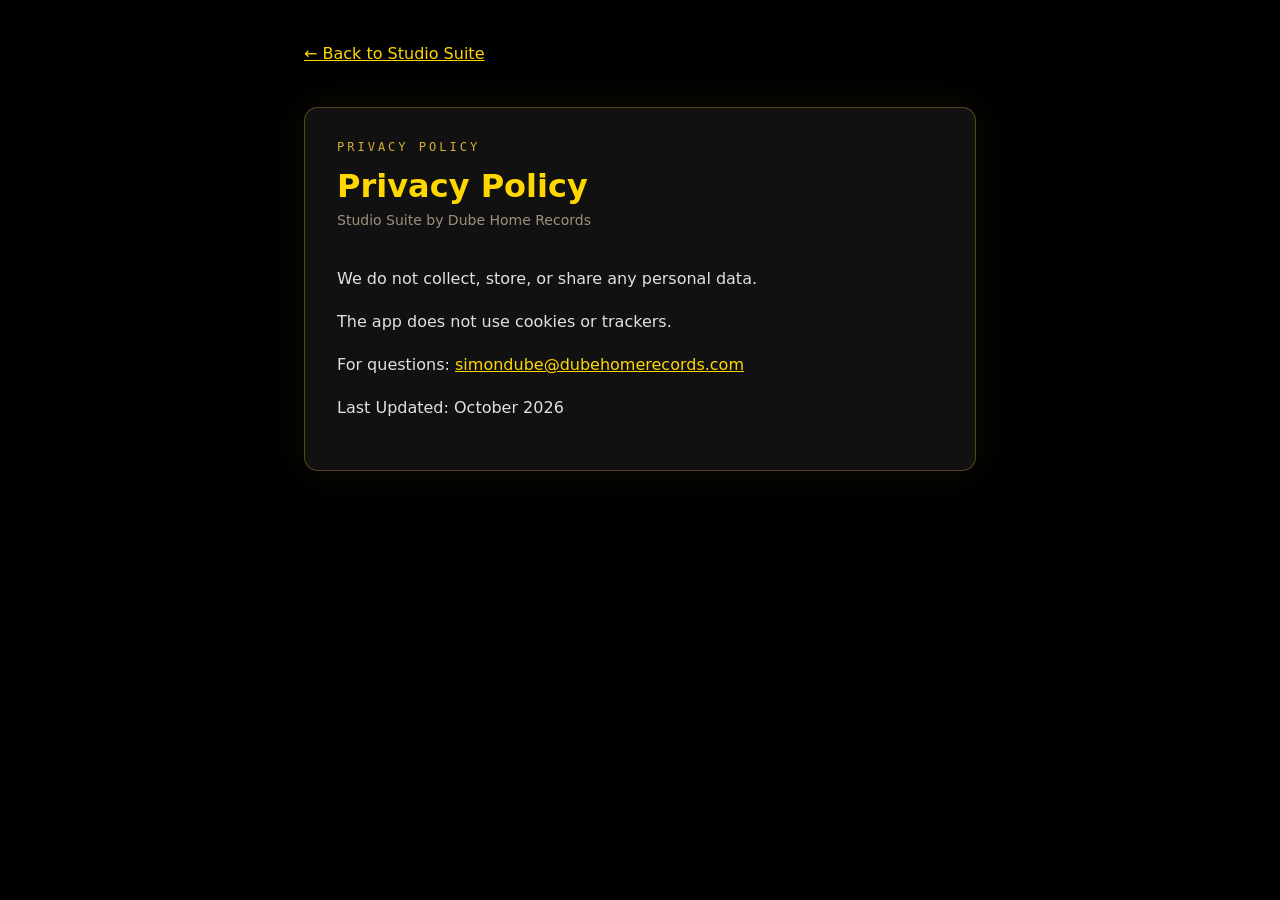
<file: privacy/index.html>
<!doctype html>
<html lang="en">
<head>
  <meta charset="utf-8">
  <meta name="viewport" content="width=device-width, initial-scale=1">
  <title>Privacy Policy — Studio Suite by Dube Home Records</title>
  <style>
    :root{color-scheme:dark}*{box-sizing:border-box}body{margin:0;min-height:100vh;background:#000;color:#e0e0e0;font:16px/1.7 system-ui,-apple-system,BlinkMacSystemFont,"Segoe UI",sans-serif;padding:40px 20px}main{max-width:672px;margin:0 auto}a{color:#ffd700}nav{margin-bottom:40px}article{background:#111;border:1px solid rgba(212,175,55,.35);border-radius:14px;padding:32px;box-shadow:0 0 40px rgba(212,175,55,.08)}.eyebrow{color:#d4af37;font:12px/1.2 ui-monospace,SFMono-Regular,Menlo,monospace;letter-spacing:.25em}.title{color:#ffd700;font-size:32px;line-height:1.2;margin:12px 0 4px}.subtitle{color:#9b9279;margin:0 0 32px;font-size:14px}@media(max-width:480px){body{padding:28px 16px}article{padding:24px}.title{font-size:28px}}
  </style>
</head>
<body><main><nav><a href="/">← Back to Studio Suite</a></nav><article><div class="eyebrow">PRIVACY POLICY</div><h1 class="title">Privacy Policy</h1><p class="subtitle">Studio Suite by Dube Home Records</p><p>We do not collect, store, or share any personal data.</p><p>The app does not use cookies or trackers.</p><p>For questions: <a href="mailto:simondube@dubehomerecords.com">simondube@dubehomerecords.com</a></p><p>Last Updated: October 2026</p></article></main></body>
</html>
</file>
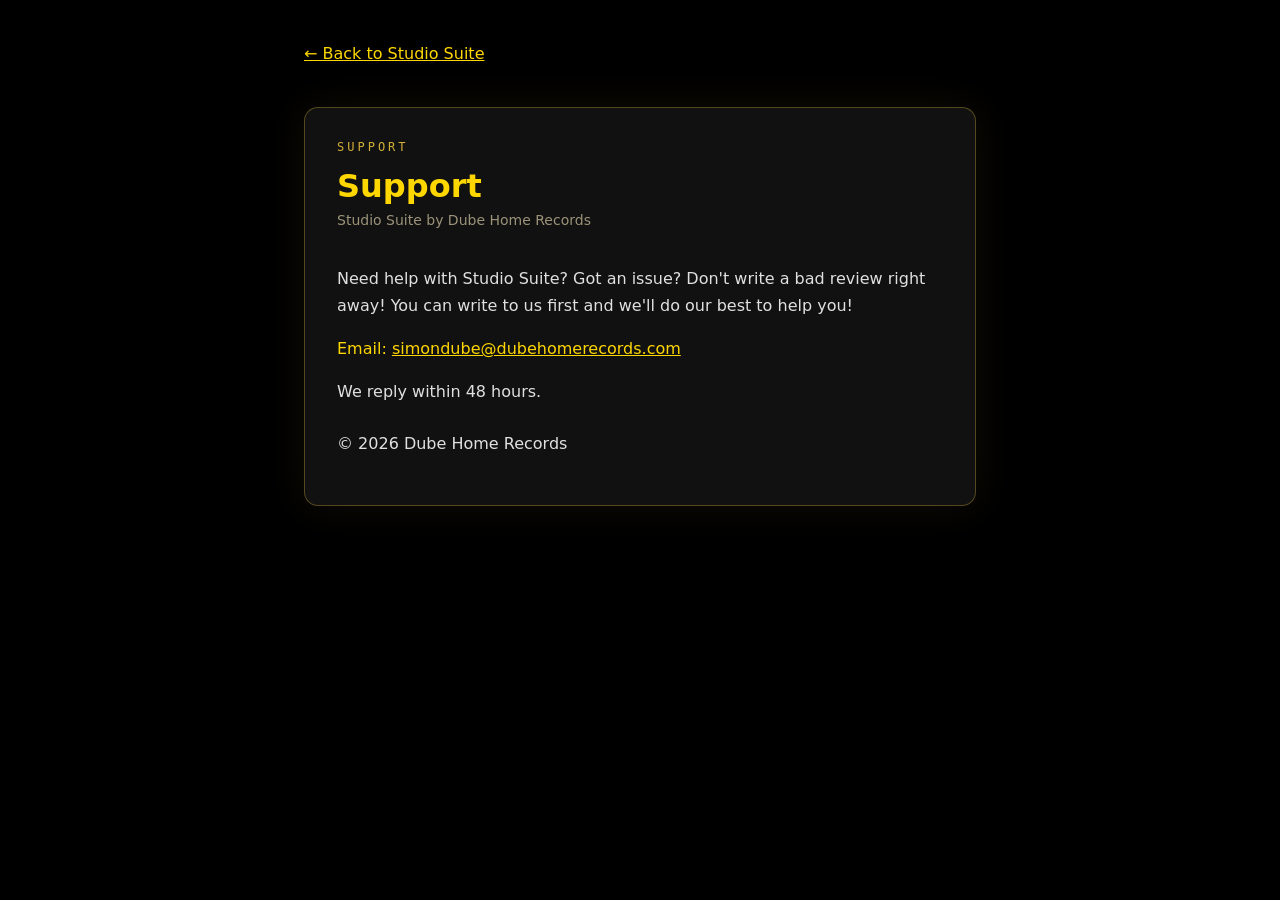
<file: support/index.html>
<!doctype html>
<html lang="en">
<head>
  <meta charset="utf-8">
  <meta name="viewport" content="width=device-width, initial-scale=1">
  <title>Support — Studio Suite by Dube Home Records</title>
  <style>
    :root{color-scheme:dark}*{box-sizing:border-box}body{margin:0;min-height:100vh;background:#000;color:#e0e0e0;font:16px/1.7 system-ui,-apple-system,BlinkMacSystemFont,"Segoe UI",sans-serif;padding:40px 20px}main{max-width:672px;margin:0 auto}a{color:#ffd700}nav{margin-bottom:40px}article{background:#111;border:1px solid rgba(212,175,55,.35);border-radius:14px;padding:32px;box-shadow:0 0 40px rgba(212,175,55,.08)}.eyebrow{color:#d4af37;font:12px/1.2 ui-monospace,SFMono-Regular,Menlo,monospace;letter-spacing:.25em}.title{color:#ffd700;font-size:32px;line-height:1.2;margin:12px 0 4px}.subtitle{color:#9b9279;margin:0 0 32px;font-size:14px}.email{color:#ffd700}.copyright{margin-top:24px}@media(max-width:480px){body{padding:28px 16px}article{padding:24px}.title{font-size:28px}}
  </style>
</head>
<body><main><nav><a href="/">← Back to Studio Suite</a></nav><article><div class="eyebrow">SUPPORT</div><h1 class="title">Support</h1><p class="subtitle">Studio Suite by Dube Home Records</p><p>Need help with Studio Suite? Got an issue? Don't write a bad review right away! You can write to us first and we'll do our best to help you!</p><p class="email">Email: <a href="mailto:simondube@dubehomerecords.com">simondube@dubehomerecords.com</a></p><p>We reply within 48 hours.</p><p class="copyright">© 2026 Dube Home Records</p></article></main></body>
</html>
</file>
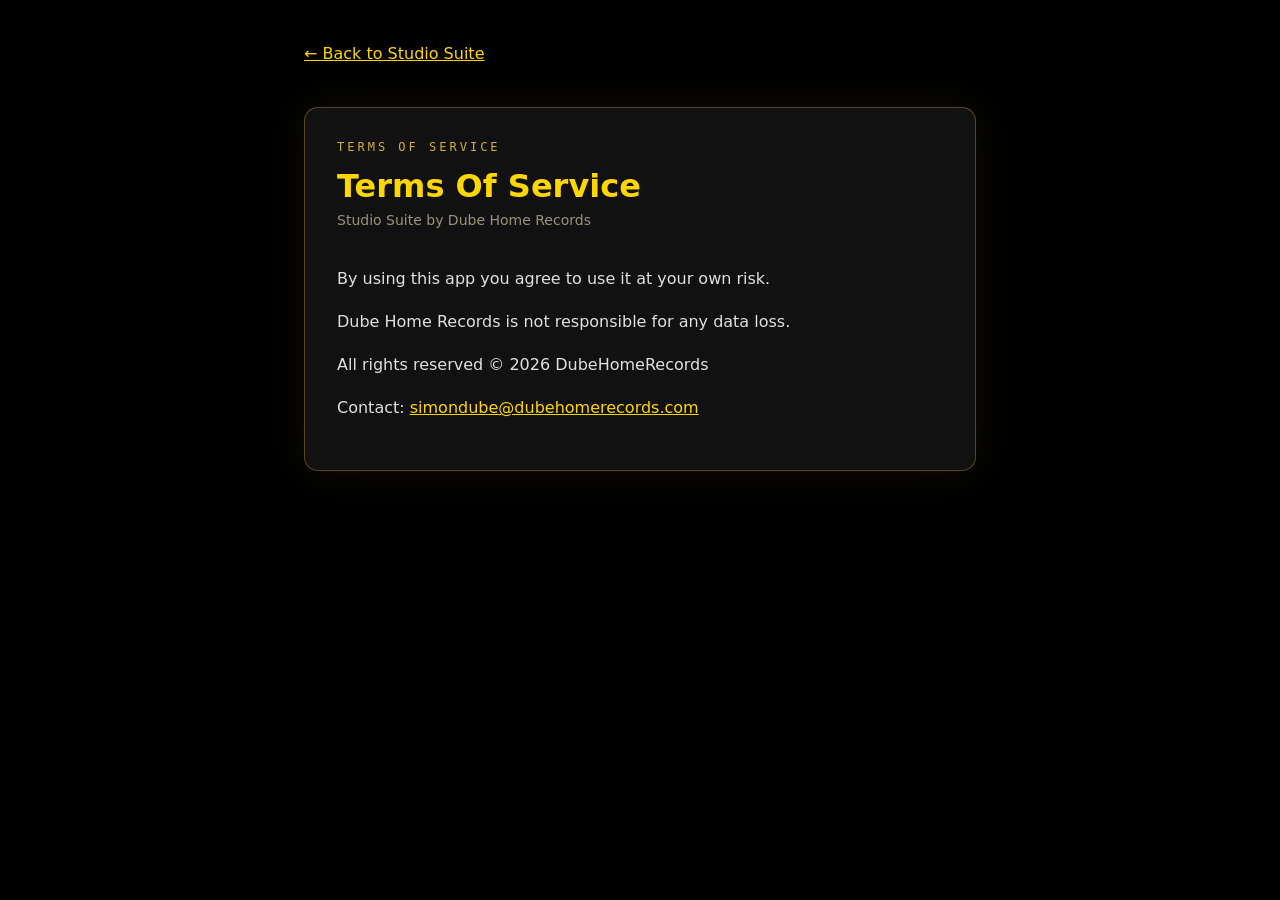
<file: terms/index.html>
<!doctype html>
<html lang="en">
<head>
  <meta charset="utf-8">
  <meta name="viewport" content="width=device-width, initial-scale=1">
  <title>Terms Of Service — Studio Suite by Dube Home Records</title>
  <style>
    :root{color-scheme:dark}*{box-sizing:border-box}body{margin:0;min-height:100vh;background:#000;color:#e0e0e0;font:16px/1.7 system-ui,-apple-system,BlinkMacSystemFont,"Segoe UI",sans-serif;padding:40px 20px}main{max-width:672px;margin:0 auto}a{color:#ffd700}nav{margin-bottom:40px}article{background:#111;border:1px solid rgba(212,175,55,.35);border-radius:14px;padding:32px;box-shadow:0 0 40px rgba(212,175,55,.08)}.eyebrow{color:#d4af37;font:12px/1.2 ui-monospace,SFMono-Regular,Menlo,monospace;letter-spacing:.25em}.title{color:#ffd700;font-size:32px;line-height:1.2;margin:12px 0 4px}.subtitle{color:#9b9279;margin:0 0 32px;font-size:14px}.copyright{margin-top:24px}@media(max-width:480px){body{padding:28px 16px}article{padding:24px}.title{font-size:28px}}
  </style>
</head>
<body><main><nav><a href="/">← Back to Studio Suite</a></nav><article><div class="eyebrow">TERMS OF SERVICE</div><h1 class="title">Terms Of Service</h1><p class="subtitle">Studio Suite by Dube Home Records</p><p>By using this app you agree to use it at your own risk.</p><p>Dube Home Records is not responsible for any data loss.</p><p>All rights reserved © 2026 DubeHomeRecords</p><p>Contact: <a href="mailto:simondube@dubehomerecords.com">simondube@dubehomerecords.com</a></p></article></main></body>
</html>
</file>
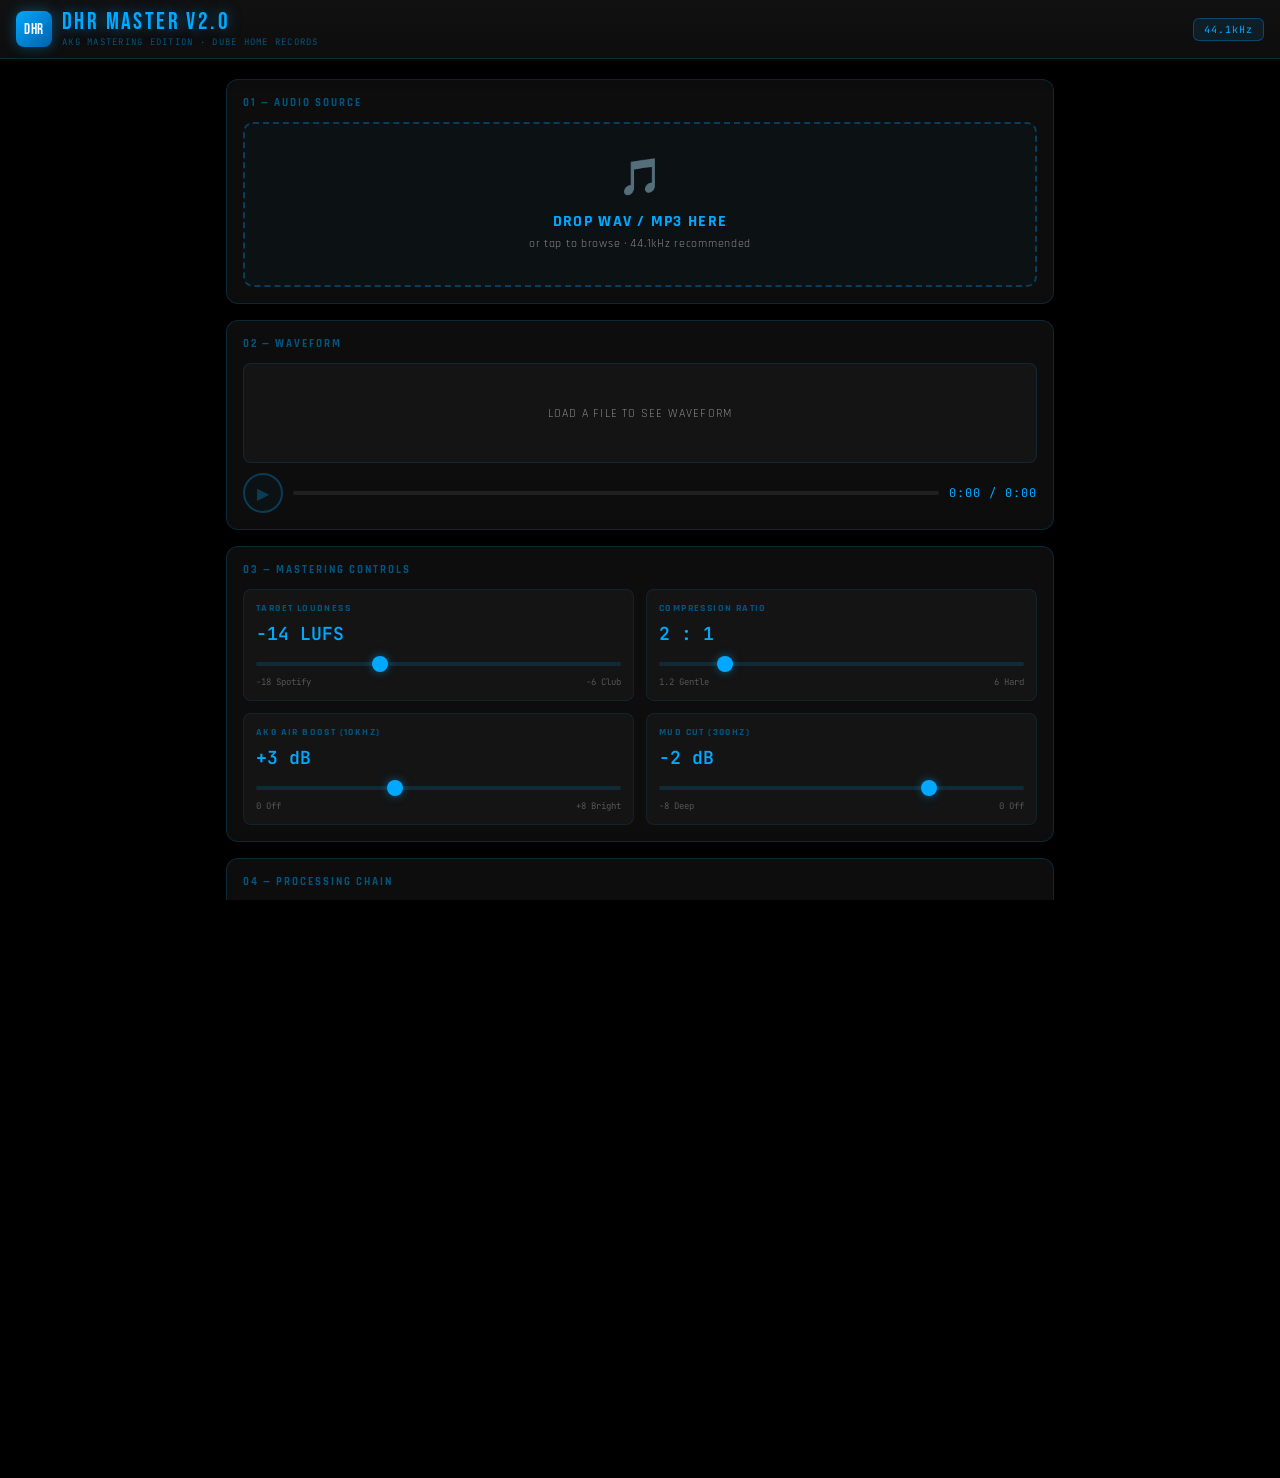
<file: dhr-master.html>
<!DOCTYPE html>
<html lang="en">
<head>
  <meta charset="UTF-8" />
  <meta name="viewport" content="width=device-width, initial-scale=1.0, maximum-scale=1" />
  <title>DHR Master v2.0 — AKG Mastering Edition</title>
  <link rel="preconnect" href="https://fonts.googleapis.com" />
  <link rel="preconnect" href="https://fonts.gstatic.com" crossorigin />
  <link href="https://fonts.googleapis.com/css2?family=Bebas+Neue&family=Rajdhani:wght@400;500;600;700&family=JetBrains+Mono:wght@400;600&display=swap" rel="stylesheet" />
  <style>
    *, *::before, *::after { box-sizing: border-box; margin: 0; padding: 0; }

    :root {
      --blue: #00A8FF;
      --blue-bright: #00D4FF;
      --blue-dim: #005580;
      --gold: #D4AF37;
      --bg: #000000;
      --surface: #0d0d0d;
      --surface2: #141414;
      --surface3: #1a1a1a;
      --border: rgba(0,168,255,0.18);
      --text: #E0E0E0;
      --text-dim: #888;
      --red: #FF3B3B;
      --green: #00FF88;
    }

    html, body {
      height: 100%;
      background: var(--bg);
      color: var(--text);
      font-family: 'Rajdhani', sans-serif;
      overflow-x: hidden;
    }

    /* ── HEADER ── */
    header {
      background: linear-gradient(180deg, #111 0%, #0d0d0d 100%);
      border-bottom: 1px solid var(--border);
      padding: 10px 16px;
      display: flex;
      align-items: center;
      gap: 10px;
      box-shadow: 0 2px 24px rgba(0,0,0,0.9);
      position: sticky;
      top: 0;
      z-index: 100;
    }

    .logo-mark {
      width: 36px;
      height: 36px;
      background: linear-gradient(135deg, #00A8FF 0%, #0060AA 100%);
      border-radius: 8px;
      display: flex;
      align-items: center;
      justify-content: center;
      font-family: 'Bebas Neue', sans-serif;
      font-size: 15px;
      color: #fff;
      letter-spacing: 0.05em;
      box-shadow: 0 0 14px rgba(0,168,255,0.4);
      flex-shrink: 0;
    }

    .logo-text {
      flex: 1;
    }

    .logo-title {
      font-family: 'Bebas Neue', sans-serif;
      font-size: clamp(16px, 4vw, 24px);
      color: var(--blue);
      letter-spacing: 0.1em;
      line-height: 1;
      text-shadow: 0 0 14px rgba(0,168,255,0.5);
    }

    .logo-sub {
      font-family: 'JetBrains Mono', monospace;
      font-size: 9px;
      color: var(--blue-dim);
      letter-spacing: 0.14em;
      margin-top: 2px;
    }

    .header-badge {
      background: rgba(0,168,255,0.1);
      border: 1px solid rgba(0,168,255,0.3);
      border-radius: 6px;
      padding: 4px 10px;
      font-family: 'JetBrains Mono', monospace;
      font-size: 10px;
      color: var(--blue);
      letter-spacing: 0.1em;
      flex-shrink: 0;
    }

    /* ── MAIN ── */
    main {
      max-width: 860px;
      margin: 0 auto;
      padding: 20px 16px 40px;
      display: flex;
      flex-direction: column;
      gap: 16px;
    }

    /* ── CARDS ── */
    .card {
      background: var(--surface);
      border: 1px solid var(--border);
      border-radius: 12px;
      padding: 16px;
      box-shadow: 0 4px 24px rgba(0,0,0,0.5);
    }

    .card-title {
      font-family: 'Rajdhani', sans-serif;
      font-size: 11px;
      font-weight: 700;
      letter-spacing: 0.18em;
      color: var(--blue-dim);
      text-transform: uppercase;
      margin-bottom: 12px;
    }

    /* ── UPLOAD ZONE ── */
    .upload-zone {
      border: 2px dashed rgba(0,168,255,0.3);
      border-radius: 10px;
      padding: 32px 16px;
      text-align: center;
      cursor: pointer;
      transition: all 200ms ease;
      background: rgba(0,168,255,0.03);
      position: relative;
    }

    .upload-zone:hover, .upload-zone.drag-over {
      border-color: var(--blue);
      background: rgba(0,168,255,0.07);
      box-shadow: 0 0 20px rgba(0,168,255,0.12);
    }

    .upload-zone input[type="file"] {
      position: absolute;
      inset: 0;
      opacity: 0;
      cursor: pointer;
      width: 100%;
      height: 100%;
    }

    .upload-icon {
      font-size: 36px;
      margin-bottom: 10px;
      display: block;
    }

    .upload-label {
      font-size: 16px;
      font-weight: 700;
      color: var(--blue);
      letter-spacing: 0.08em;
      display: block;
    }

    .upload-hint {
      font-size: 12px;
      color: var(--text-dim);
      margin-top: 4px;
      letter-spacing: 0.06em;
    }

    /* ── FILE INFO BAR ── */
    .file-info {
      display: none;
      align-items: center;
      gap: 10px;
      background: var(--surface2);
      border: 1px solid rgba(0,168,255,0.2);
      border-radius: 8px;
      padding: 10px 14px;
    }

    .file-info.visible { display: flex; }

    .file-icon { font-size: 20px; flex-shrink: 0; }

    .file-details { flex: 1; min-width: 0; }

    .file-name {
      font-size: 13px;
      font-weight: 700;
      color: var(--text);
      white-space: nowrap;
      overflow: hidden;
      text-overflow: ellipsis;
    }

    .file-meta {
      font-family: 'JetBrains Mono', monospace;
      font-size: 10px;
      color: var(--text-dim);
      margin-top: 2px;
    }

    .file-clear {
      background: none;
      border: none;
      color: var(--text-dim);
      font-size: 18px;
      cursor: pointer;
      padding: 4px;
      flex-shrink: 0;
      transition: color 150ms;
    }

    .file-clear:hover { color: var(--red); }

    /* ── WAVEFORM ── */
    .waveform-wrap {
      position: relative;
      background: var(--surface2);
      border: 1px solid rgba(0,168,255,0.12);
      border-radius: 8px;
      overflow: hidden;
      height: 100px;
    }

    #waveformCanvas {
      width: 100%;
      height: 100%;
      display: block;
    }

    .waveform-placeholder {
      position: absolute;
      inset: 0;
      display: flex;
      align-items: center;
      justify-content: center;
      font-size: 12px;
      color: var(--text-dim);
      letter-spacing: 0.1em;
    }

    /* ── PLAYBACK ── */
    .playback-row {
      display: flex;
      align-items: center;
      gap: 10px;
      margin-top: 10px;
    }

    .btn-play {
      width: 40px;
      height: 40px;
      border-radius: 50%;
      border: 2px solid var(--blue);
      background: rgba(0,168,255,0.1);
      color: var(--blue);
      font-size: 16px;
      display: flex;
      align-items: center;
      justify-content: center;
      cursor: pointer;
      transition: all 150ms;
      flex-shrink: 0;
    }

    .btn-play:hover {
      background: rgba(0,168,255,0.2);
      box-shadow: 0 0 12px rgba(0,168,255,0.3);
    }

    .btn-play:disabled {
      opacity: 0.3;
      cursor: not-allowed;
    }

    .time-display {
      font-family: 'JetBrains Mono', monospace;
      font-size: 12px;
      color: var(--blue);
      letter-spacing: 0.08em;
      flex-shrink: 0;
    }

    .progress-bar-wrap {
      flex: 1;
      height: 4px;
      background: rgba(255,255,255,0.08);
      border-radius: 2px;
      overflow: hidden;
      cursor: pointer;
    }

    .progress-bar-fill {
      height: 100%;
      background: var(--blue);
      border-radius: 2px;
      width: 0%;
      transition: width 0.1s linear;
    }

    /* ── MASTERING CONTROLS ── */
    .controls-grid {
      display: grid;
      grid-template-columns: 1fr 1fr;
      gap: 12px;
    }

    @media (max-width: 480px) {
      .controls-grid { grid-template-columns: 1fr; }
    }

    .control-group {
      background: var(--surface2);
      border: 1px solid rgba(0,168,255,0.1);
      border-radius: 8px;
      padding: 12px;
    }

    .control-label {
      font-size: 10px;
      font-weight: 700;
      letter-spacing: 0.14em;
      color: var(--blue-dim);
      text-transform: uppercase;
      margin-bottom: 8px;
    }

    .control-value {
      font-family: 'JetBrains Mono', monospace;
      font-size: 18px;
      font-weight: 600;
      color: var(--blue);
      display: block;
      margin-bottom: 6px;
    }

    input[type="range"] {
      -webkit-appearance: none;
      width: 100%;
      height: 4px;
      background: rgba(0,168,255,0.15);
      border-radius: 2px;
      outline: none;
    }

    input[type="range"]::-webkit-slider-thumb {
      -webkit-appearance: none;
      width: 16px;
      height: 16px;
      border-radius: 50%;
      background: var(--blue);
      cursor: pointer;
      box-shadow: 0 0 8px rgba(0,168,255,0.5);
    }

    select {
      width: 100%;
      background: var(--surface3);
      border: 1px solid rgba(0,168,255,0.2);
      border-radius: 6px;
      color: var(--text);
      font-family: 'Rajdhani', sans-serif;
      font-size: 13px;
      font-weight: 600;
      padding: 6px 10px;
      outline: none;
      cursor: pointer;
    }

    select:focus {
      border-color: var(--blue);
      box-shadow: 0 0 8px rgba(0,168,255,0.2);
    }

    /* ── CHAIN DISPLAY ── */
    .chain-steps {
      display: flex;
      gap: 6px;
      flex-wrap: wrap;
    }

    .chain-step {
      background: var(--surface3);
      border: 1px solid rgba(0,168,255,0.12);
      border-radius: 6px;
      padding: 6px 10px;
      font-size: 10px;
      font-weight: 700;
      letter-spacing: 0.1em;
      color: var(--text-dim);
      text-transform: uppercase;
      transition: all 200ms;
      display: flex;
      align-items: center;
      gap: 5px;
    }

    .chain-step .step-dot {
      width: 6px;
      height: 6px;
      border-radius: 50%;
      background: #333;
      flex-shrink: 0;
    }

    .chain-step.active {
      border-color: var(--blue);
      color: var(--blue);
      box-shadow: 0 0 10px rgba(0,168,255,0.2);
    }

    .chain-step.active .step-dot {
      background: var(--blue);
      box-shadow: 0 0 6px rgba(0,168,255,0.8);
    }

    .chain-step.done {
      border-color: var(--green);
      color: var(--green);
    }

    .chain-step.done .step-dot {
      background: var(--green);
    }

    /* ── MASTER BUTTON ── */
    .master-btn-wrap {
      display: flex;
      flex-direction: column;
      align-items: center;
      gap: 12px;
      padding: 8px 0;
    }

    #masterBtn {
      width: 140px;
      height: 140px;
      border-radius: 50%;
      border: 3px solid var(--blue);
      background: radial-gradient(circle at 40% 35%, rgba(0,168,255,0.18) 0%, rgba(0,0,0,0.8) 70%);
      color: var(--blue);
      font-family: 'Bebas Neue', sans-serif;
      font-size: 28px;
      letter-spacing: 0.12em;
      cursor: pointer;
      transition: all 200ms ease;
      box-shadow: 0 0 24px rgba(0,168,255,0.2), inset 0 0 24px rgba(0,168,255,0.05);
      display: flex;
      flex-direction: column;
      align-items: center;
      justify-content: center;
      gap: 2px;
      position: relative;
      overflow: hidden;
    }

    #masterBtn::before {
      content: '';
      position: absolute;
      inset: 6px;
      border-radius: 50%;
      border: 1px solid rgba(0,168,255,0.15);
    }

    #masterBtn:hover:not(:disabled) {
      box-shadow: 0 0 40px rgba(0,168,255,0.45), inset 0 0 30px rgba(0,168,255,0.1);
      transform: scale(1.04);
    }

    #masterBtn:active:not(:disabled) {
      transform: scale(0.97);
    }

    #masterBtn:disabled {
      opacity: 0.35;
      cursor: not-allowed;
    }

    #masterBtn.processing {
      animation: master-pulse 1.2s ease-in-out infinite;
      border-color: var(--blue-bright);
    }

    @keyframes master-pulse {
      0%, 100% { box-shadow: 0 0 24px rgba(0,168,255,0.3), inset 0 0 24px rgba(0,168,255,0.05); transform: scale(1); }
      50% { box-shadow: 0 0 50px rgba(0,212,255,0.6), inset 0 0 40px rgba(0,168,255,0.12); transform: scale(1.04); }
    }

    .master-btn-sub {
      font-family: 'JetBrains Mono', monospace;
      font-size: 8px;
      color: var(--blue-dim);
      letter-spacing: 0.12em;
    }

    .master-status {
      font-family: 'JetBrains Mono', monospace;
      font-size: 11px;
      color: var(--text-dim);
      letter-spacing: 0.1em;
      text-align: center;
      min-height: 16px;
    }

    .master-status.active { color: var(--blue); }
    .master-status.done { color: var(--green); }
    .master-status.error { color: var(--red); }

    /* ── METERS ── */
    .meters-row {
      display: grid;
      grid-template-columns: 1fr 1fr;
      gap: 12px;
    }

    .meter-box {
      background: var(--surface2);
      border: 1px solid rgba(0,168,255,0.1);
      border-radius: 8px;
      padding: 12px;
    }

    .meter-label {
      font-size: 10px;
      font-weight: 700;
      letter-spacing: 0.14em;
      color: var(--text-dim);
      text-transform: uppercase;
      margin-bottom: 8px;
    }

    .lufs-display {
      font-family: 'JetBrains Mono', monospace;
      font-size: 28px;
      font-weight: 600;
      color: var(--text-dim);
      line-height: 1;
    }

    .lufs-display.measured { color: var(--blue); }
    .lufs-display.good { color: var(--green); }

    .lufs-unit {
      font-size: 11px;
      color: var(--text-dim);
      margin-top: 2px;
      letter-spacing: 0.1em;
    }

    .vu-bar-wrap {
      height: 8px;
      background: rgba(255,255,255,0.06);
      border-radius: 4px;
      overflow: hidden;
      margin-top: 8px;
    }

    .vu-bar-fill {
      height: 100%;
      border-radius: 4px;
      width: 0%;
      transition: width 0.3s ease;
    }

    .vu-bar-fill.before { background: linear-gradient(90deg, #005580, #00A8FF); }
    .vu-bar-fill.after { background: linear-gradient(90deg, #00A8FF, #00FF88); }

    /* ── EXPORT ── */
    .export-section {
      display: none;
      flex-direction: column;
      gap: 10px;
    }

    .export-section.visible { display: flex; }

    .export-info {
      background: rgba(0,255,136,0.05);
      border: 1px solid rgba(0,255,136,0.2);
      border-radius: 8px;
      padding: 12px 14px;
      display: flex;
      align-items: center;
      gap: 10px;
    }

    .export-info-icon { font-size: 20px; flex-shrink: 0; }

    .export-info-text { flex: 1; }

    .export-info-title {
      font-size: 13px;
      font-weight: 700;
      color: var(--green);
      letter-spacing: 0.06em;
    }

    .export-info-sub {
      font-family: 'JetBrains Mono', monospace;
      font-size: 10px;
      color: var(--text-dim);
      margin-top: 2px;
    }

    #downloadBtn {
      display: flex;
      align-items: center;
      justify-content: center;
      gap: 8px;
      width: 100%;
      padding: 14px;
      border-radius: 10px;
      border: 2px solid var(--blue);
      background: rgba(0,168,255,0.1);
      color: var(--blue);
      font-family: 'Bebas Neue', sans-serif;
      font-size: 20px;
      letter-spacing: 0.14em;
      cursor: pointer;
      transition: all 180ms ease;
      box-shadow: 0 0 16px rgba(0,168,255,0.15);
      text-decoration: none;
    }

    #downloadBtn:hover {
      background: rgba(0,168,255,0.18);
      box-shadow: 0 0 28px rgba(0,168,255,0.35);
      transform: translateY(-1px);
    }

    /* ── WAVEFORM COMPARE ── */
    .waveform-compare {
      display: none;
      gap: 8px;
      flex-direction: column;
    }

    .waveform-compare.visible { display: flex; }

    .waveform-compare-label {
      font-size: 10px;
      font-weight: 700;
      letter-spacing: 0.14em;
      color: var(--text-dim);
      text-transform: uppercase;
    }

    .waveform-compare-label span {
      color: var(--blue);
    }

    /* ── FOOTER ── */
    footer {
      text-align: center;
      padding: 20px 16px;
      font-family: 'JetBrains Mono', monospace;
      font-size: 9px;
      color: #333;
      letter-spacing: 0.1em;
    }

    /* ── RESPONSIVE ── */
    @media (max-width: 600px) {
      .meters-row { grid-template-columns: 1fr 1fr; }
      #masterBtn { width: 120px; height: 120px; font-size: 24px; }
    }
  </style>
</head>
<body>

<!-- HEADER -->
<header>
  <div class="logo-mark">DHR</div>
  <div class="logo-text">
    <div class="logo-title">DHR MASTER v2.0</div>
    <div class="logo-sub">AKG MASTERING EDITION · DUBE HOME RECORDS</div>
  </div>
  <div class="header-badge">44.1kHz</div>
</header>

<main>

  <!-- UPLOAD -->
  <div class="card">
    <div class="card-title">01 — Audio Source</div>

    <div class="upload-zone" id="uploadZone">
      <input type="file" id="fileInput" accept=".wav,.mp3,audio/wav,audio/mpeg,audio/mp3" />
      <span class="upload-icon">🎵</span>
      <span class="upload-label">DROP WAV / MP3 HERE</span>
      <span class="upload-hint">or tap to browse · 44.1kHz recommended</span>
    </div>

    <div class="file-info" id="fileInfo" style="margin-top:10px;">
      <span class="file-icon">🎧</span>
      <div class="file-details">
        <div class="file-name" id="fileName">—</div>
        <div class="file-meta" id="fileMeta">—</div>
      </div>
      <button class="file-clear" id="fileClear" title="Remove file">✕</button>
    </div>
  </div>

  <!-- WAVEFORM -->
  <div class="card">
    <div class="card-title">02 — Waveform</div>
    <div class="waveform-wrap">
      <canvas id="waveformCanvas"></canvas>
      <div class="waveform-placeholder" id="waveformPlaceholder">LOAD A FILE TO SEE WAVEFORM</div>
    </div>
    <div class="playback-row">
      <button class="btn-play" id="playBtn" disabled title="Play / Pause">▶</button>
      <div class="progress-bar-wrap" id="progressWrap">
        <div class="progress-bar-fill" id="progressFill"></div>
      </div>
      <div class="time-display" id="timeDisplay">0:00 / 0:00</div>
    </div>
  </div>

  <!-- MASTERING CONTROLS -->
  <div class="card">
    <div class="card-title">03 — Mastering Controls</div>
    <div class="controls-grid">
      <div class="control-group">
        <div class="control-label">Target Loudness</div>
        <span class="control-value" id="lufsTargetVal">−14 LUFS</span>
        <input type="range" id="lufsTarget" min="-18" max="-6" step="1" value="-14" />
        <div style="display:flex;justify-content:space-between;margin-top:4px;">
          <span style="font-size:9px;color:#555;font-family:'JetBrains Mono',monospace;">−18 Spotify</span>
          <span style="font-size:9px;color:#555;font-family:'JetBrains Mono',monospace;">−6 Club</span>
        </div>
      </div>
      <div class="control-group">
        <div class="control-label">Compression Ratio</div>
        <span class="control-value" id="compRatioVal">2 : 1</span>
        <input type="range" id="compRatio" min="1.2" max="6" step="0.1" value="2" />
        <div style="display:flex;justify-content:space-between;margin-top:4px;">
          <span style="font-size:9px;color:#555;font-family:'JetBrains Mono',monospace;">1.2 Gentle</span>
          <span style="font-size:9px;color:#555;font-family:'JetBrains Mono',monospace;">6 Hard</span>
        </div>
      </div>
      <div class="control-group">
        <div class="control-label">AKG Air Boost (10kHz)</div>
        <span class="control-value" id="airBoostVal">+3 dB</span>
        <input type="range" id="airBoost" min="0" max="8" step="0.5" value="3" />
        <div style="display:flex;justify-content:space-between;margin-top:4px;">
          <span style="font-size:9px;color:#555;font-family:'JetBrains Mono',monospace;">0 Off</span>
          <span style="font-size:9px;color:#555;font-family:'JetBrains Mono',monospace;">+8 Bright</span>
        </div>
      </div>
      <div class="control-group">
        <div class="control-label">Mud Cut (300Hz)</div>
        <span class="control-value" id="mudCutVal">−2 dB</span>
        <input type="range" id="mudCut" min="-8" max="0" step="0.5" value="-2" />
        <div style="display:flex;justify-content:space-between;margin-top:4px;">
          <span style="font-size:9px;color:#555;font-family:'JetBrains Mono',monospace;">−8 Deep</span>
          <span style="font-size:9px;color:#555;font-family:'JetBrains Mono',monospace;">0 Off</span>
        </div>
      </div>
    </div>
  </div>

  <!-- PROCESSING CHAIN -->
  <div class="card">
    <div class="card-title">04 — Processing Chain</div>
    <div class="chain-steps">
      <div class="chain-step" id="step-analyze"><span class="step-dot"></span>ANALYZE LUFS</div>
      <div class="chain-step" id="step-eq"><span class="step-dot"></span>AKG EQ</div>
      <div class="chain-step" id="step-comp"><span class="step-dot"></span>COMPRESSOR</div>
      <div class="chain-step" id="step-gain"><span class="step-dot"></span>GAIN MATCH</div>
      <div class="chain-step" id="step-limit"><span class="step-dot"></span>LIMITER</div>
      <div class="chain-step" id="step-render"><span class="step-dot"></span>RENDER WAV</div>
    </div>
  </div>

  <!-- MASTER BUTTON -->
  <div class="card">
    <div class="card-title">05 — Master</div>
    <div class="master-btn-wrap">
      <button id="masterBtn" disabled>
        <span>MASTER</span>
        <span class="master-btn-sub">AKG C2000B</span>
      </button>
      <div class="master-status" id="masterStatus">LOAD AN AUDIO FILE TO BEGIN</div>
    </div>
  </div>

  <!-- METERS -->
  <div class="card">
    <div class="card-title">06 — Loudness Meters</div>
    <div class="meters-row">
      <div class="meter-box">
        <div class="meter-label">Before</div>
        <div class="lufs-display" id="lufsBeforeDisplay">—</div>
        <div class="lufs-unit">LUFS Integrated</div>
        <div class="vu-bar-wrap"><div class="vu-bar-fill before" id="vuBefore"></div></div>
      </div>
      <div class="meter-box">
        <div class="meter-label">After</div>
        <div class="lufs-display" id="lufsAfterDisplay">—</div>
        <div class="lufs-unit">LUFS Integrated</div>
        <div class="vu-bar-wrap"><div class="vu-bar-fill after" id="vuAfter"></div></div>
      </div>
    </div>
  </div>

  <!-- WAVEFORM COMPARE -->
  <div class="card waveform-compare" id="waveformCompare">
    <div class="card-title">07 — Before / After Waveform</div>
    <div class="waveform-compare-label">ORIGINAL</div>
    <div class="waveform-wrap" style="height:70px;">
      <canvas id="waveformBefore"></canvas>
    </div>
    <div class="waveform-compare-label" style="margin-top:8px;"><span>MASTERED</span></div>
    <div class="waveform-wrap" style="height:70px;">
      <canvas id="waveformAfter"></canvas>
    </div>
  </div>

  <!-- EXPORT -->
  <div class="card export-section" id="exportSection">
    <div class="card-title">08 — Export</div>
    <div class="export-info">
      <span class="export-info-icon">✅</span>
      <div class="export-info-text">
        <div class="export-info-title">MASTERING COMPLETE</div>
        <div class="export-info-sub" id="exportMeta">Ready to download</div>
      </div>
    </div>
    <a id="downloadBtn" href="#" download="DHR_Mastered.wav">
      ⬇ DOWNLOAD MASTERED WAV
    </a>
  </div>

</main>

<footer>© DUBE HOME RECORDS · DHR MASTER v2.0 · AKG MASTERING EDITION</footer>

<script>
// ─────────────────────────────────────────────────────────────────
// DHR MASTER v2.0 — AKG Mastering Edition
// Web Audio API mastering chain: LUFS analysis → EQ → Comp → Gain → Limit → Render
// ─────────────────────────────────────────────────────────────────

let audioCtx = null;
let sourceBuffer = null;    // original decoded AudioBuffer
let masteredBuffer = null;  // processed AudioBuffer
let playbackSource = null;
let playbackStart = 0;
let playbackOffset = 0;
let isPlaying = false;
let playingMastered = false;
let animFrame = null;

// ── DOM refs ──
const fileInput    = document.getElementById('fileInput');
const uploadZone   = document.getElementById('uploadZone');
const fileInfo     = document.getElementById('fileInfo');
const fileName     = document.getElementById('fileName');
const fileMeta     = document.getElementById('fileMeta');
const fileClear    = document.getElementById('fileClear');
const waveCanvas   = document.getElementById('waveformCanvas');
const wfPlaceholder= document.getElementById('waveformPlaceholder');
const playBtn      = document.getElementById('playBtn');
const progressFill = document.getElementById('progressFill');
const progressWrap = document.getElementById('progressWrap');
const timeDisplay  = document.getElementById('timeDisplay');
const masterBtn    = document.getElementById('masterBtn');
const masterStatus = document.getElementById('masterStatus');
const exportSection= document.getElementById('exportSection');
const downloadBtn  = document.getElementById('downloadBtn');
const exportMeta   = document.getElementById('exportMeta');
const wfCompare    = document.getElementById('waveformCompare');
const wfBefore     = document.getElementById('waveformBefore');
const wfAfter      = document.getElementById('waveformAfter');

// Sliders
const lufsTargetEl = document.getElementById('lufsTarget');
const compRatioEl  = document.getElementById('compRatio');
const airBoostEl   = document.getElementById('airBoost');
const mudCutEl     = document.getElementById('mudCut');

// Value displays
lufsTargetEl.addEventListener('input', () => {
  document.getElementById('lufsTargetVal').textContent = lufsTargetEl.value + ' LUFS';
});
compRatioEl.addEventListener('input', () => {
  document.getElementById('compRatioVal').textContent = parseFloat(compRatioEl.value).toFixed(1) + ' : 1';
});
airBoostEl.addEventListener('input', () => {
  document.getElementById('airBoostVal').textContent = '+' + airBoostEl.value + ' dB';
});
mudCutEl.addEventListener('input', () => {
  document.getElementById('mudCutVal').textContent = mudCutEl.value + ' dB';
});

// ── Drag and drop ──
uploadZone.addEventListener('dragover', e => { e.preventDefault(); uploadZone.classList.add('drag-over'); });
uploadZone.addEventListener('dragleave', () => uploadZone.classList.remove('drag-over'));
uploadZone.addEventListener('drop', e => {
  e.preventDefault();
  uploadZone.classList.remove('drag-over');
  const f = e.dataTransfer.files[0];
  if (f) handleFile(f);
});
fileInput.addEventListener('change', () => {
  if (fileInput.files[0]) handleFile(fileInput.files[0]);
});
fileClear.addEventListener('click', clearFile);

// ── File handling ──
async function handleFile(file) {
  if (!file.type.startsWith('audio/')) {
    setStatus('UNSUPPORTED FILE TYPE', 'error');
    return;
  }

  // Reset state
  clearMastered();
  stopPlayback();

  fileName.textContent = file.name;
  fileInfo.classList.add('visible');

  setStatus('DECODING AUDIO...', 'active');

  try {
    if (!audioCtx) audioCtx = new (window.AudioContext || window.webkitAudioContext)({ sampleRate: 44100 });
    if (audioCtx.state === 'suspended') await audioCtx.resume();

    const arrayBuf = await file.arrayBuffer();
    sourceBuffer = await audioCtx.decodeAudioData(arrayBuf);

    const dur = sourceBuffer.duration;
    const sr  = sourceBuffer.sampleRate;
    const ch  = sourceBuffer.numberOfChannels;
    const mb  = (file.size / 1048576).toFixed(2);
    fileMeta.textContent = `${formatTime(dur)} · ${sr}Hz · ${ch}ch · ${mb}MB`;

    drawWaveform(waveCanvas, sourceBuffer, '#00A8FF');
    wfPlaceholder.style.display = 'none';

    playBtn.disabled = false;
    masterBtn.disabled = false;
    setStatus('READY — HIT MASTER TO PROCESS', '');

    // Measure before LUFS
    const beforeLufs = measureLUFS(sourceBuffer);
    updateMeter('before', beforeLufs);

  } catch (err) {
    console.error(err);
    setStatus('ERROR DECODING FILE: ' + err.message, 'error');
  }
}

function clearFile() {
  sourceBuffer = null;
  clearMastered();
  stopPlayback();
  fileInfo.classList.remove('visible');
  fileName.textContent = '—';
  fileMeta.textContent = '—';
  fileInput.value = '';
  wfPlaceholder.style.display = '';
  clearCanvas(waveCanvas);
  playBtn.disabled = true;
  masterBtn.disabled = true;
  setStatus('LOAD AN AUDIO FILE TO BEGIN', '');
  document.getElementById('lufsBeforeDisplay').textContent = '—';
  document.getElementById('lufsBeforeDisplay').className = 'lufs-display';
  document.getElementById('vuBefore').style.width = '0%';
}

function clearMastered() {
  masteredBuffer = null;
  exportSection.classList.remove('visible');
  wfCompare.classList.remove('visible');
  document.getElementById('lufsAfterDisplay').textContent = '—';
  document.getElementById('lufsAfterDisplay').className = 'lufs-display';
  document.getElementById('vuAfter').style.width = '0%';
  resetChain();
}

// ── Waveform drawing ──
function drawWaveform(canvas, buffer, color) {
  const ctx = canvas.getContext('2d');
  const W = canvas.parentElement.clientWidth;
  const H = canvas.parentElement.clientHeight;
  canvas.width = W;
  canvas.height = H;

  ctx.clearRect(0, 0, W, H);

  const data = buffer.getChannelData(0);
  const step = Math.ceil(data.length / W);
  const mid  = H / 2;

  ctx.fillStyle = color;
  ctx.globalAlpha = 0.85;

  for (let x = 0; x < W; x++) {
    let min = 1, max = -1;
    for (let j = 0; j < step; j++) {
      const v = data[x * step + j] || 0;
      if (v < min) min = v;
      if (v > max) max = v;
    }
    const y1 = (1 + min) * mid;
    const y2 = (1 + max) * mid;
    ctx.fillRect(x, y1, 1, Math.max(1, y2 - y1));
  }
  ctx.globalAlpha = 1;
}

function clearCanvas(canvas) {
  const ctx = canvas.getContext('2d');
  ctx.clearRect(0, 0, canvas.width, canvas.height);
}

// ── LUFS measurement (ITU-R BS.1770-4 simplified) ──
function measureLUFS(buffer) {
  const sr = buffer.sampleRate;
  const ch = buffer.numberOfChannels;
  const len = buffer.length;

  // K-weighting: pre-filter (high-shelf +4dB at ~1.5kHz) + high-pass
  // Simplified: compute mean square with K-weighting approximation
  let sumSquares = 0;
  for (let c = 0; c < Math.min(ch, 2); c++) {
    const data = buffer.getChannelData(c);
    // Simple K-weighting: boost highs slightly (approximation)
    let prev = 0;
    for (let i = 0; i < len; i++) {
      // High-shelf approximation: y[n] = x[n] + 0.17*(x[n]-x[n-1])
      const y = data[i] + 0.17 * (data[i] - prev);
      prev = data[i];
      sumSquares += y * y;
    }
  }
  const meanSquare = sumSquares / (len * Math.min(ch, 2));
  if (meanSquare < 1e-10) return -70;
  return -0.691 + 10 * Math.log10(meanSquare);
}

function updateMeter(which, lufs) {
  const display = document.getElementById(`lufs${which.charAt(0).toUpperCase() + which.slice(1)}Display`);
  const bar     = document.getElementById(`vu${which.charAt(0).toUpperCase() + which.slice(1)}`);

  display.textContent = lufs > -70 ? lufs.toFixed(1) : '—';
  display.className = 'lufs-display' + (lufs > -70 ? (lufs >= -16 ? ' good' : ' measured') : '');

  // Map -40 to 0 LUFS → 0% to 100%
  const pct = Math.max(0, Math.min(100, ((lufs + 40) / 40) * 100));
  bar.style.width = pct + '%';
}

// ── Processing chain steps ──
const STEPS = ['analyze','eq','comp','gain','limit','render'];

function resetChain() {
  STEPS.forEach(s => {
    const el = document.getElementById('step-' + s);
    el.classList.remove('active','done');
  });
}

async function setStep(name, state) {
  STEPS.forEach(s => {
    const el = document.getElementById('step-' + s);
    if (s === name) {
      el.classList.toggle('active', state === 'active');
      el.classList.toggle('done', state === 'done');
    }
  });
  await sleep(120);
}

function sleep(ms) { return new Promise(r => setTimeout(r, ms)); }

// ── MASTER processing ──
masterBtn.addEventListener('click', async () => {
  if (!sourceBuffer) return;
  if (audioCtx.state === 'suspended') await audioCtx.resume();

  stopPlayback();
  masterBtn.disabled = true;
  masterBtn.classList.add('processing');
  clearMastered();

  const targetLUFS = parseFloat(lufsTargetEl.value);
  const ratio      = parseFloat(compRatioEl.value);
  const airGain    = parseFloat(airBoostEl.value);
  const mudGain    = parseFloat(mudCutEl.value);

  try {
    // STEP 1: Analyze
    setStatus('ANALYZING LOUDNESS...', 'active');
    await setStep('analyze', 'active');
    const beforeLufs = measureLUFS(sourceBuffer);
    updateMeter('before', beforeLufs);
    await sleep(300);
    await setStep('analyze', 'done');

    // STEP 2: EQ (offline context)
    setStatus('APPLYING AKG EQ...', 'active');
    await setStep('eq', 'active');
    const sr = sourceBuffer.sampleRate;
    const len = sourceBuffer.length;
    const nCh = sourceBuffer.numberOfChannels;

    // Build offline context for EQ + compression
    const offCtx = new OfflineAudioContext(nCh, len, sr);
    const src = offCtx.createBufferSource();
    src.buffer = sourceBuffer;

    // EQ: High shelf +airGain dB at 10kHz
    const hiShelf = offCtx.createBiquadFilter();
    hiShelf.type = 'highshelf';
    hiShelf.frequency.value = 10000;
    hiShelf.gain.value = airGain;

    // EQ: Low shelf / peaking cut at 300Hz
    const mudPeak = offCtx.createBiquadFilter();
    mudPeak.type = 'peaking';
    mudPeak.frequency.value = 300;
    mudPeak.Q.value = 0.8;
    mudPeak.gain.value = mudGain;

    // High-pass at 30Hz (remove sub rumble)
    const hp = offCtx.createBiquadFilter();
    hp.type = 'highpass';
    hp.frequency.value = 30;
    hp.Q.value = 0.7;

    src.connect(hp);
    hp.connect(mudPeak);
    mudPeak.connect(hiShelf);
    await setStep('eq', 'done');

    // STEP 3: Compressor
    setStatus('COMPRESSING...', 'active');
    await setStep('comp', 'active');

    const comp = offCtx.createDynamicsCompressor();
    comp.threshold.value = -24;
    comp.knee.value = 6;
    comp.ratio.value = ratio;
    comp.attack.value = 0.003;
    comp.release.value = 0.25;

    hiShelf.connect(comp);
    await setStep('comp', 'done');

    // STEP 4: Gain match to target LUFS
    setStatus('MATCHING LOUDNESS TO ' + targetLUFS + ' LUFS...', 'active');
    await setStep('gain', 'active');

    const gainNode = offCtx.createGain();
    const gainDb = targetLUFS - beforeLufs;
    // Clamp to reasonable range
    const gainLinear = Math.pow(10, Math.min(gainDb, 18) / 20);
    gainNode.gain.value = gainLinear;

    comp.connect(gainNode);
    await setStep('gain', 'done');

    // STEP 5: Limiter (brickwall at -0.3 dBFS)
    setStatus('APPLYING LIMITER...', 'active');
    await setStep('limit', 'active');

    const limiter = offCtx.createDynamicsCompressor();
    limiter.threshold.value = -0.3;
    limiter.knee.value = 0;
    limiter.ratio.value = 20;
    limiter.attack.value = 0.001;
    limiter.release.value = 0.1;

    gainNode.connect(limiter);
    limiter.connect(offCtx.destination);
    src.start(0);
    await setStep('limit', 'done');

    // STEP 6: Render
    setStatus('RENDERING WAV...', 'active');
    await setStep('render', 'active');

    masteredBuffer = await offCtx.startRendering();
    await setStep('render', 'done');

    // Measure after LUFS
    const afterLufs = measureLUFS(masteredBuffer);
    updateMeter('after', afterLufs);

    // Draw compare waveforms
    drawWaveform(wfBefore, sourceBuffer, '#005580');
    drawWaveform(wfAfter, masteredBuffer, '#00A8FF');
    wfCompare.classList.add('visible');

    // Build WAV blob
    const wavBlob = audioBufferToWav(masteredBuffer);
    const url = URL.createObjectURL(wavBlob);
    const origName = fileName.textContent.replace(/\.[^.]+$/, '');
    downloadBtn.href = url;
    downloadBtn.download = `DHR_Mastered_${origName}.wav`;

    const sizeMB = (wavBlob.size / 1048576).toFixed(2);
    exportMeta.textContent = `${formatTime(masteredBuffer.duration)} · 44.1kHz · ${masteredBuffer.numberOfChannels}ch · ${sizeMB}MB WAV`;
    exportSection.classList.add('visible');

    setStatus('MASTERING COMPLETE ✓', 'done');
    masterBtn.classList.remove('processing');
    masterBtn.disabled = false;

    // Scroll to export
    setTimeout(() => exportSection.scrollIntoView({ behavior: 'smooth', block: 'center' }), 200);

  } catch (err) {
    console.error(err);
    setStatus('ERROR: ' + err.message, 'error');
    masterBtn.classList.remove('processing');
    masterBtn.disabled = false;
    resetChain();
  }
});

// ── Playback ──
playBtn.addEventListener('click', () => {
  if (!sourceBuffer && !masteredBuffer) return;
  if (audioCtx.state === 'suspended') audioCtx.resume();
  if (isPlaying) {
    stopPlayback();
  } else {
    startPlayback(masteredBuffer || sourceBuffer);
  }
});

progressWrap.addEventListener('click', e => {
  const buf = masteredBuffer || sourceBuffer;
  if (!buf) return;
  const rect = progressWrap.getBoundingClientRect();
  const pct = (e.clientX - rect.left) / rect.width;
  playbackOffset = pct * buf.duration;
  if (isPlaying) {
    stopPlayback();
    startPlayback(buf);
  } else {
    updateTimeDisplay(buf);
  }
});

function startPlayback(buf) {
  if (!buf) return;
  if (audioCtx.state === 'suspended') audioCtx.resume();
  playbackSource = audioCtx.createBufferSource();
  playbackSource.buffer = buf;
  playbackSource.connect(audioCtx.destination);
  playbackSource.start(0, playbackOffset);
  playbackStart = audioCtx.currentTime - playbackOffset;
  isPlaying = true;
  playBtn.textContent = '⏸';
  playbackSource.onended = () => {
    if (isPlaying) {
      isPlaying = false;
      playbackOffset = 0;
      playBtn.textContent = '▶';
      progressFill.style.width = '0%';
      cancelAnimationFrame(animFrame);
    }
  };
  tickPlayback(buf);
}

function stopPlayback() {
  if (playbackSource) {
    try { playbackSource.stop(); } catch(e) {}
    playbackSource = null;
  }
  if (isPlaying) {
    const buf = masteredBuffer || sourceBuffer;
    if (buf) playbackOffset = Math.min(audioCtx.currentTime - playbackStart, buf.duration);
  }
  isPlaying = false;
  playBtn.textContent = '▶';
  cancelAnimationFrame(animFrame);
}

function tickPlayback(buf) {
  animFrame = requestAnimationFrame(() => {
    if (!isPlaying) return;
    const elapsed = audioCtx.currentTime - playbackStart;
    const pct = Math.min(1, elapsed / buf.duration) * 100;
    progressFill.style.width = pct + '%';
    timeDisplay.textContent = formatTime(elapsed) + ' / ' + formatTime(buf.duration);
    tickPlayback(buf);
  });
}

function updateTimeDisplay(buf) {
  timeDisplay.textContent = formatTime(playbackOffset) + ' / ' + formatTime(buf.duration);
  progressFill.style.width = (playbackOffset / buf.duration * 100) + '%';
}

// ── Helpers ──
function setStatus(msg, cls) {
  masterStatus.textContent = msg;
  masterStatus.className = 'master-status' + (cls ? ' ' + cls : '');
}

function formatTime(s) {
  const m = Math.floor(s / 60);
  const sec = Math.floor(s % 60);
  return m + ':' + String(sec).padStart(2, '0');
}

// ── WAV encoder ──
function audioBufferToWav(buffer) {
  const nCh   = buffer.numberOfChannels;
  const sr    = buffer.sampleRate;
  const len   = buffer.length;
  const bitsPerSample = 16;
  const byteRate = sr * nCh * bitsPerSample / 8;
  const blockAlign = nCh * bitsPerSample / 8;
  const dataSize = len * nCh * bitsPerSample / 8;
  const wavBuf = new ArrayBuffer(44 + dataSize);
  const view   = new DataView(wavBuf);

  function writeStr(off, str) {
    for (let i = 0; i < str.length; i++) view.setUint8(off + i, str.charCodeAt(i));
  }

  writeStr(0, 'RIFF');
  view.setUint32(4, 36 + dataSize, true);
  writeStr(8, 'WAVE');
  writeStr(12, 'fmt ');
  view.setUint32(16, 16, true);
  view.setUint16(20, 1, true);         // PCM
  view.setUint16(22, nCh, true);
  view.setUint32(24, sr, true);
  view.setUint32(28, byteRate, true);
  view.setUint16(32, blockAlign, true);
  view.setUint16(34, bitsPerSample, true);
  writeStr(36, 'data');
  view.setUint32(40, dataSize, true);

  // Interleave channels
  let offset = 44;
  for (let i = 0; i < len; i++) {
    for (let c = 0; c < nCh; c++) {
      const sample = Math.max(-1, Math.min(1, buffer.getChannelData(c)[i]));
      view.setInt16(offset, sample < 0 ? sample * 32768 : sample * 32767, true);
      offset += 2;
    }
  }

  return new Blob([wavBuf], { type: 'audio/wav' });
}

// ── Resize waveform on window resize ──
window.addEventListener('resize', () => {
  if (sourceBuffer) drawWaveform(waveCanvas, sourceBuffer, '#00A8FF');
  if (masteredBuffer) {
    drawWaveform(wfBefore, sourceBuffer, '#005580');
    drawWaveform(wfAfter, masteredBuffer, '#00A8FF');
  }
});
</script>
</body>
</html>
</file>
